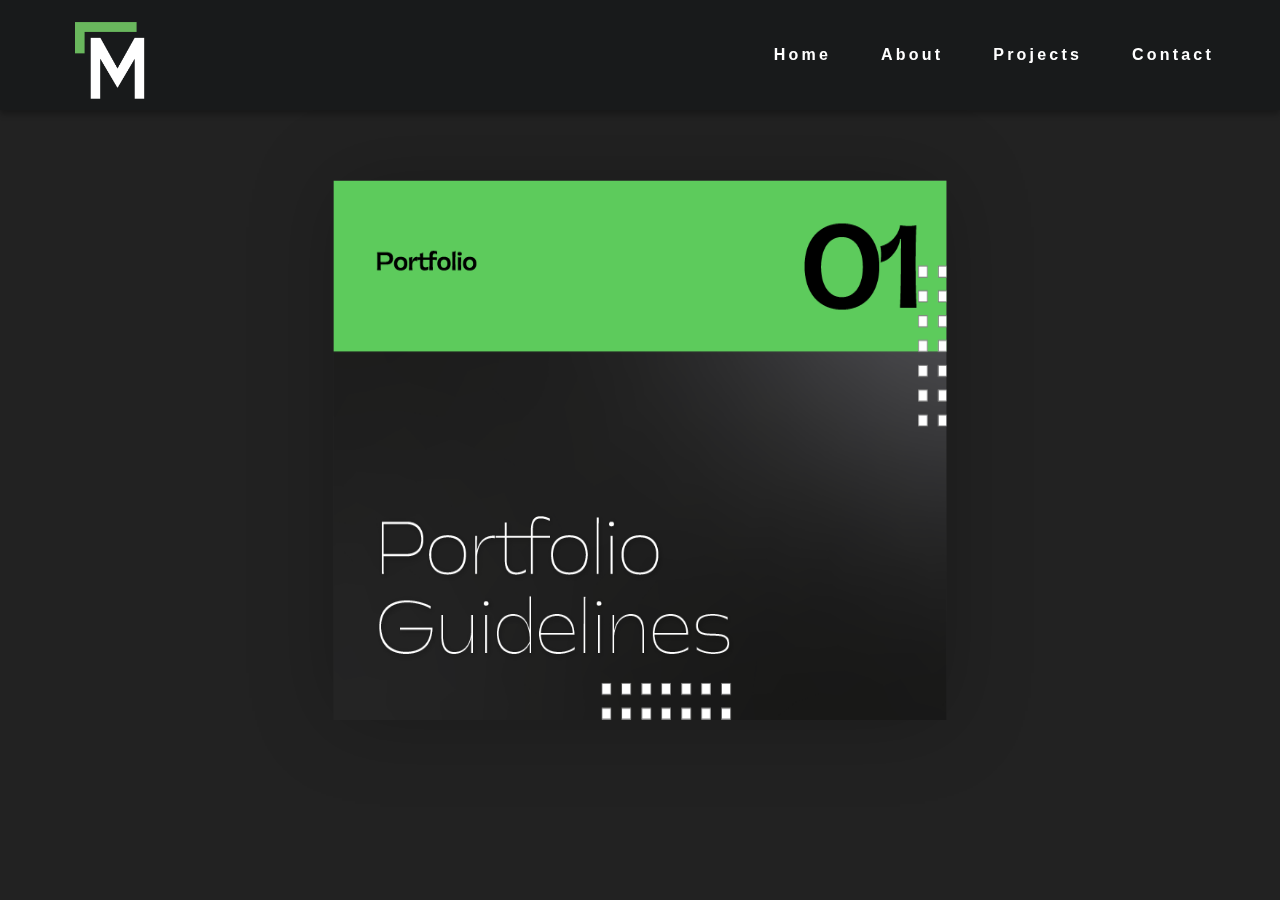
<file: guide.html>
<!DOCTYPE html>
<html lang="en">
<head>
    <meta charset="UTF-8">
    <meta http-equiv="X-UA-Compatible" content="IE=edge">
    <meta name="viewport" content="width=device-width, initial-scale=1.0">
    <title>Document</title>
    <link rel="stylesheet" href="https://fonts.googleapis.com/css2?family=Baloo+Chettan+2:wght@400;500&display=swap">
    <link href='https://unpkg.com/boxicons@2.0.7/css/boxicons.min.css' rel='stylesheet'>
    <link rel="stylesheet" href="style/style3.css">
</head>
<body>
    <header class="header">
        <img class="logo" src="img/logo.png" alt="logo">
        <nav>
          <ul class="nav-menu">
              <li><a class="nav-link" href="index.html#home"><b class="navb">Home</b></a></li>
              <li><a class="nav-link" href="index.html#about"><b class="navb">About</b></a></li>
              <li><a class="nav-link" href="index.html#boss"><b class="navb">Projects</b></a></li>
              <li><a class="nav-link" href="index.html#contact"><b class="navb">Contact</b></a></li>
          </ul>
      </nav>
  </header>
  <div id="burgerIcon">☰</div>

<div id="menuBurger">
  <a href="index.html#home">Home</a>
  <a href="index.html#about">About</a>
  <a href="index.html#boss">Projects</a>
  <a href="index.html#contact">Contact</a>
</div>
    <script src="https://code.jquery.com/jquery-3.6.4.min.js"></script>
  <script  src="../script/burger.js"></script>
    <body>
        <!-- partial:index.partial.html -->
        <!-- Wrapper -->
        <div class="wrapper">
          <!-- Images Area -->
          <div class="images-area">
            <img src="img/bugtracker/Plan de travail 1.png" alt="image" class="firstImage">
            <img src="img/bugtracker/Plan de travail 2.png" alt="image">
            <img src="img/bugtracker/Plan de travail 3.png" alt="image">
            <img src="img/bugtracker/Plan de travail 4.png" alt="image">
            <img src="img/bugtracker/Plan de travail 5.png" alt="image">
            <img src="img/bugtracker/Plan de travail 6.png" alt="image">
          </div>
          <!-- Buttons Area -->
          <div class="buttons-area">
            <div class="previous-btn">
              <i class='bx bx-chevron-left'></i>
            </div>
            <div class="next-btn">
              <i class='bx bx-chevron-right'></i>
            </div>
          </div>
          <!-- Pagination Area -->
          <div class="pagination-area">
          </div>
        </div>
        <!-- End Wrapper -->
        <!-- partial -->
          <script  src="script/scriptslider.js"></script>
        
        </body>
</html>
</file>
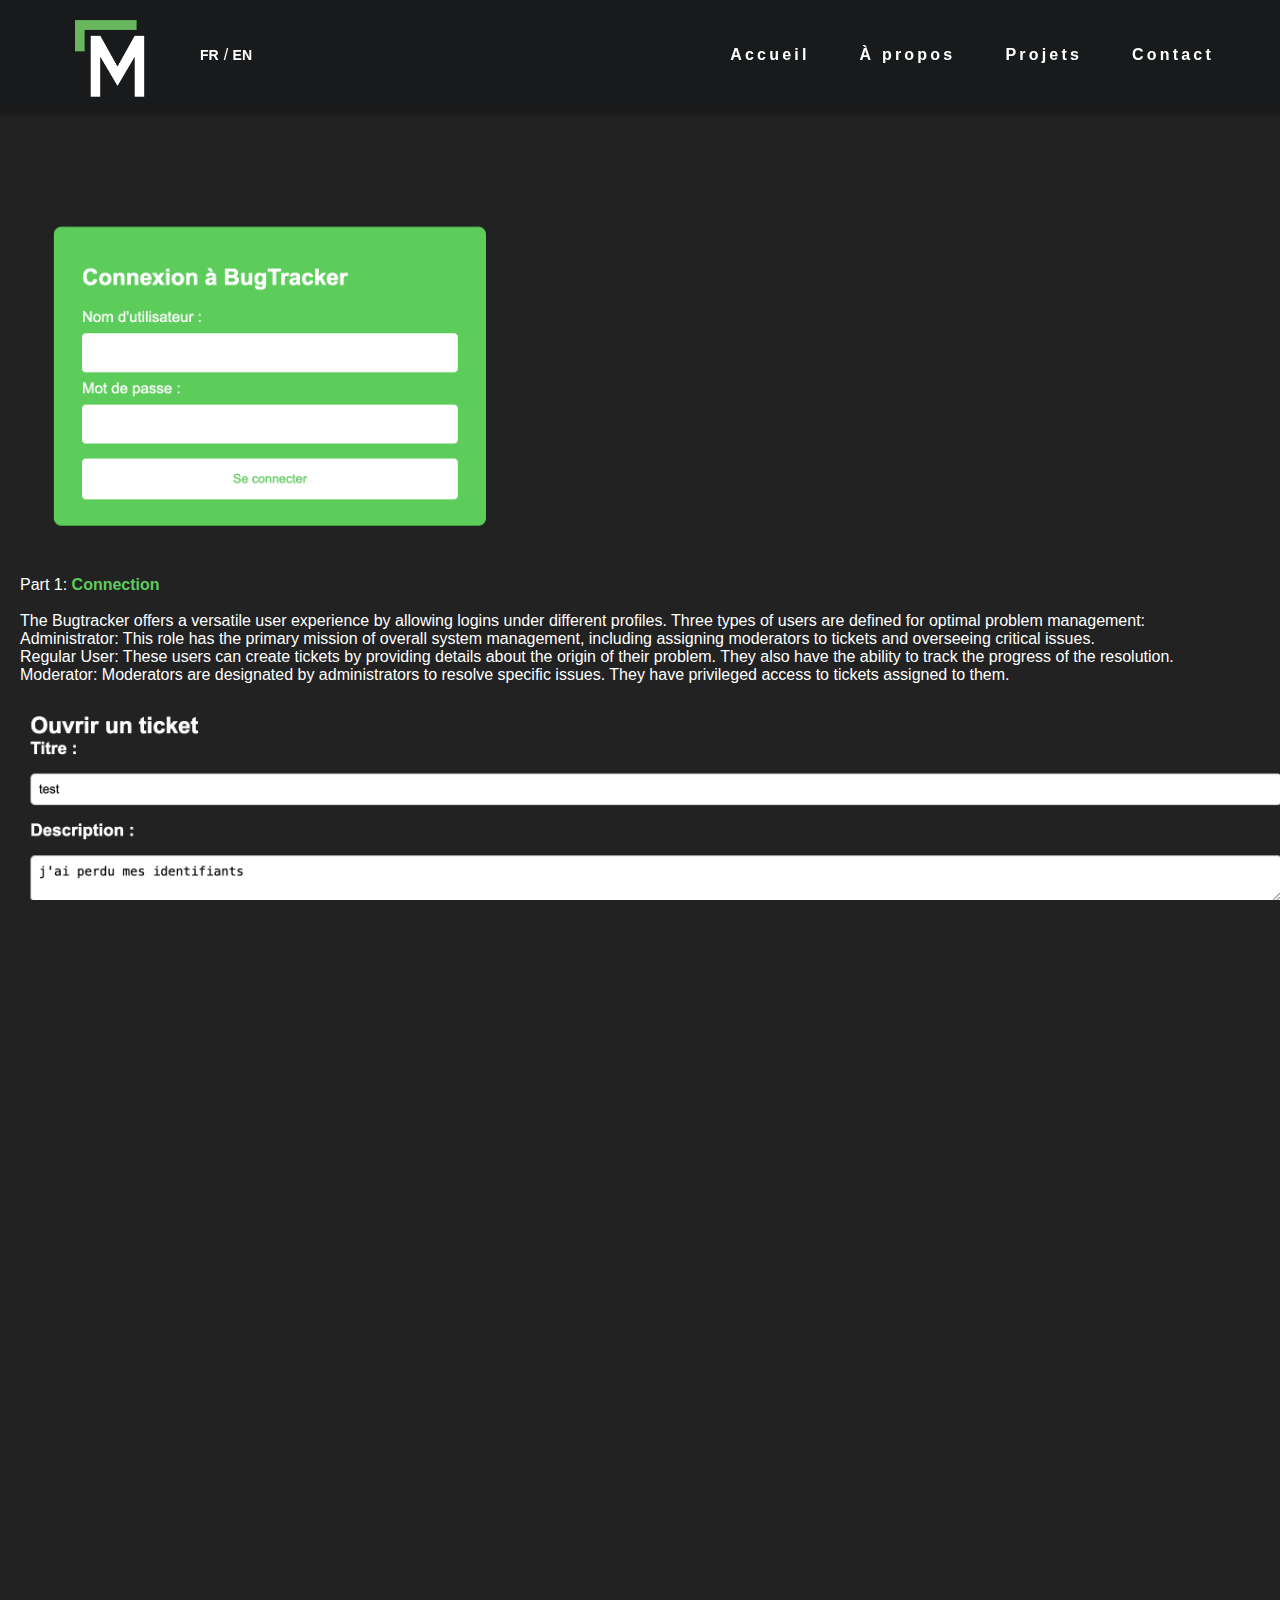
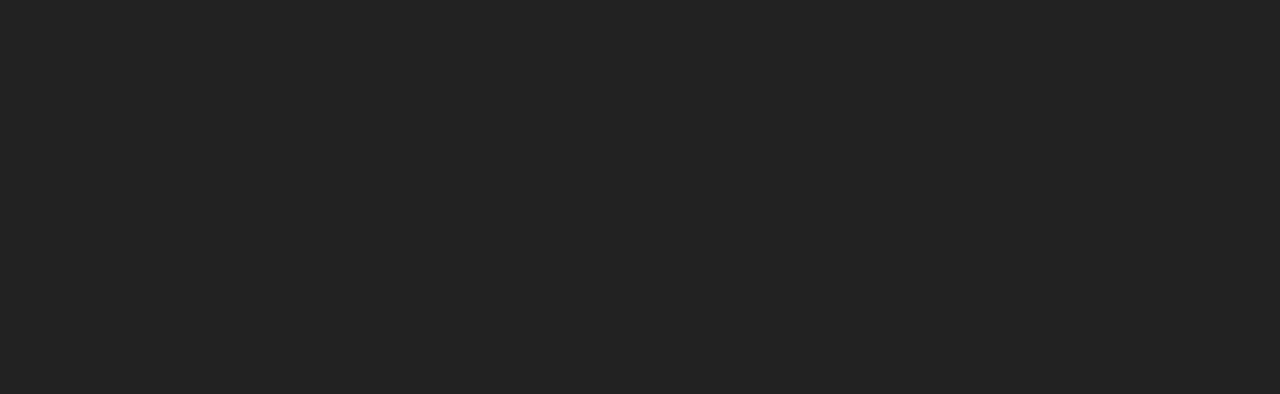
<file: en/bugtrackeren.html>
<!DOCTYPE html>
<html lang="en">
<head>
    <meta charset="UTF-8">
    <meta http-equiv="X-UA-Compatible" content="IE=edge">
    <meta name="viewport" content="width=device-width, initial-scale=1.0">
    <title>Document</title>
    <link rel="stylesheet" href="../style/style2.css">
</head>
<body>
    <header class="header"> <div class="logo_container">
        <a href="../index.html#home">
          <img class="logo" src="../img/logo.png" alt="logo"> 
        </a>
        <div class="langue_container">
          <div class="langue">
            <a class="language-link" href="../fr/bugtrackerfr.html">FR</a>/ <a class="language-link" href="bugtrackeren.html">EN</a>
            </a>
          </div>
        </div>
      </div>
  
          <nav>
              <ul class="nav-menu">
                  <li><a class="nav-link" href="../index.html"><b class="navb">Accueil</b></a></li>
                  <li><a class="nav-link" href="../index.html#about"><b class="navb">À propos</b></a></li>
                  <li><a class="nav-link" href="../index.html#boss"><b class="navb">Projets</b></a></li>
                  <li><a class="nav-link" href="../index.html#contact"><b class="navb">Contact</b></a></li>
              </ul>
          </nav>
  
        
      
      </header>
    <div id="burgerIcon">☰</div>

  <div id="menuBurger">
    <a href="../index.html#home">Home</a>
    <a href="../index.html#about">About</a>
    <a href="../index.html#boss">Projects</a>
    <a href="../index.html#contact">Contact</a>
  </div>
    <script src="https://code.jquery.com/jquery-3.6.4.min.js"></script>
  <script  src="../script/burger.js"></script>
    <section>
        <div class="img">
            <img id="img-2" src="../img/connexion.png" alt="login form">
            <p>Part 1: <strong>Connection</strong>  <br>
                <br>
                The Bugtracker offers a versatile user experience by allowing logins under different profiles. Three types of users are defined for optimal problem management: <br>
                
                Administrator: This role has the primary mission of overall system management, including assigning moderators to tickets and overseeing critical issues. <br>
                
                Regular User: These users can create tickets by providing details about the origin of their problem. They also have the ability to track the progress of the resolution. <br>
                
                Moderator: Moderators are designated by administrators to resolve specific issues. They have privileged access to tickets assigned to them.</p> <br>
            <img id="img-1" src="../img/test1.png" alt="tester page">
           <p> Part 2: <strong>Tester</strong>  <br>
<br> After logging in, testers have the ability to create tickets detailing the issues they encounter. They can track the progress of the resolution of their tickets and interact with assigned moderators.</p> <br>


            <img id="img-1" src="../img/admin.png" alt="admin page">
            <p>Part 3: <strong>Administrator</strong>  <br>
               <br> Administrators are responsible for overseeing the entire system. They can assign moderators to specific tickets, define the importance of issues, and ensure effective priority management. Additionally, they can directly intervene on tickets to provide solutions or additional guidance. <br>
                
                </p> <br>
            <img id="img-1" src="../img/modo.png" alt="developer page">
            <p>Part 4: <strong>Developer</strong>  <br>
               <br> Developers are key players in problem resolution. Once an administrator assigns them a ticket, they can review the details provided by the user and take action to resolve the issue. Once resolved, they can inform the regular user of the resolution via a dedicated button.</p> <br>
            <img id="img-1"  src="../img/test2.png" alt="Tester Result Page">
            <p> Part 5: <strong>Communication with the Tester.</strong>  <br>
               <br> When a moderator marks a ticket as resolved, the system automatically generates a notification to the concerned regular user. This notification informs the user that their issue has been successfully resolved and may include additional details provided by the moderator.</p> <br>
        </div>
    </section>
</body>
</html>
</file>
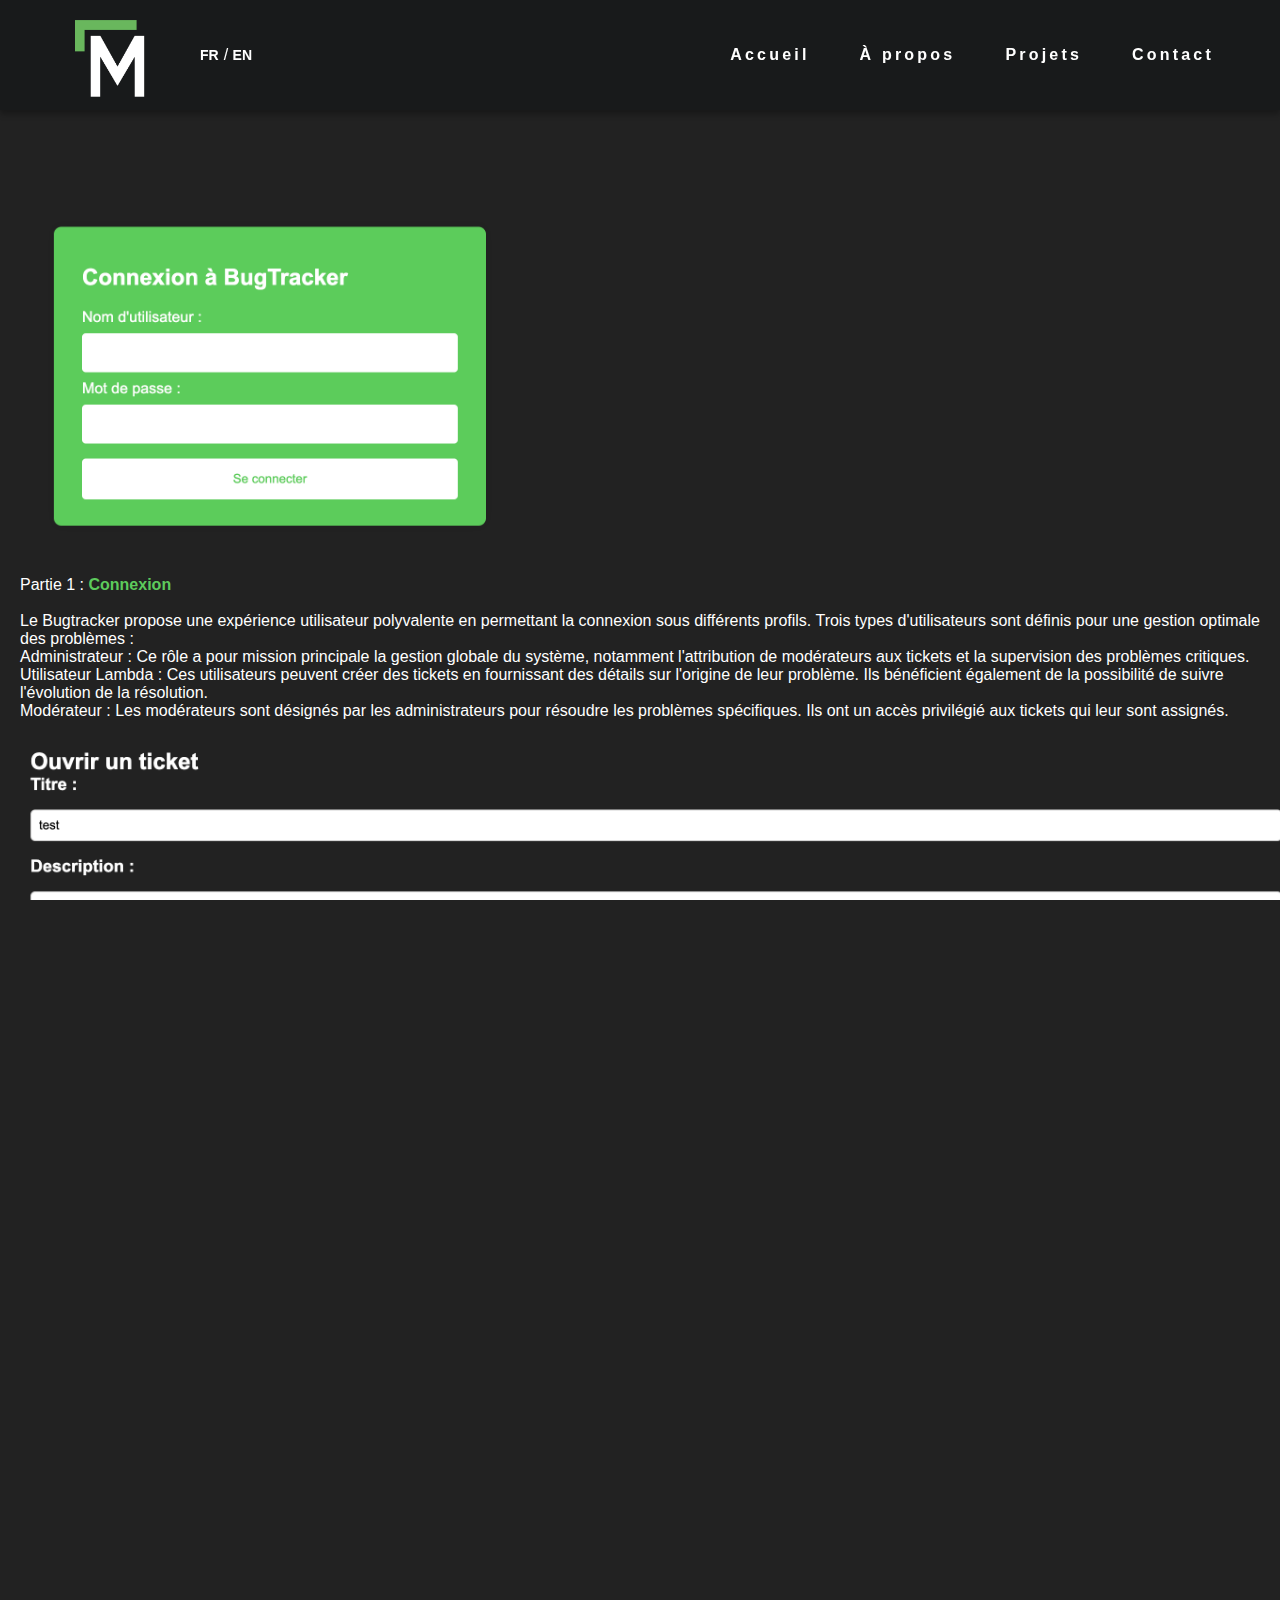
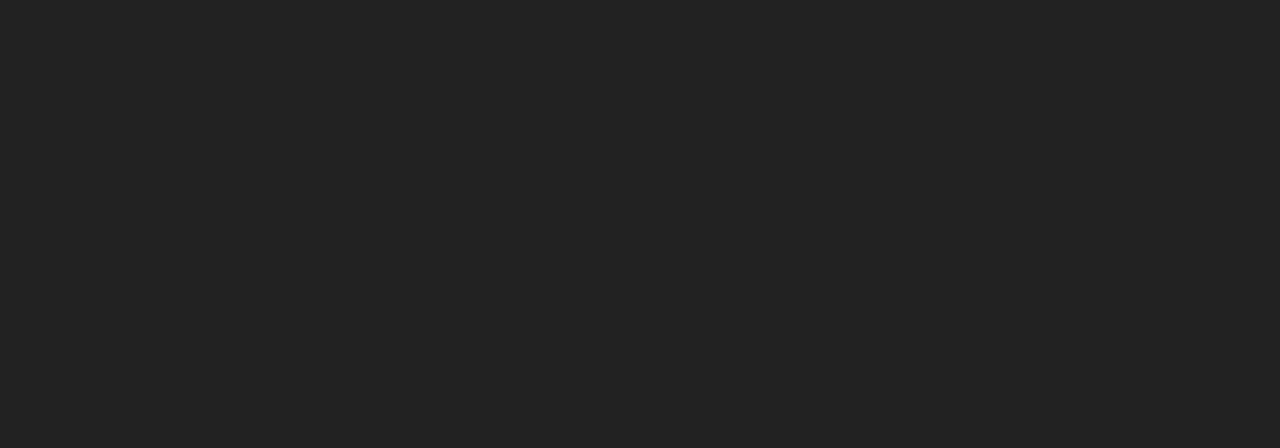
<file: fr/bugtrackerfr.html>
<!DOCTYPE html>
<html lang="en">
<head>
    <meta charset="UTF-8">
    <meta http-equiv="X-UA-Compatible" content="IE=edge">
    <meta name="viewport" content="width=device-width, initial-scale=1.0">
    <title>Document</title>
    <link rel="stylesheet" href="../style/style2.css">
</head>
<body>
    <header class="header"> <div class="logo_container">
        <a href="indexfr.html#home">
          <img class="logo" src="../img/logo.png" alt="logo"> 
        </a>
        <div class="langue_container">
          <div class="langue">
            <a class="language-link" href="bugtrackerfr.html">FR</a>/ <a class="language-link" href="../en/bugtrackeren.html">EN</a>
            </a>
          </div>
        </div>
      </div>
  
          <nav>
              <ul class="nav-menu">
                  <li><a class="nav-link" href="indexfr.html#home"><b class="navb">Accueil</b></a></li>
                  <li><a class="nav-link" href="indexfr.html#about"><b class="navb">À propos</b></a></li>
                  <li><a class="nav-link" href="indexfr.html#boss"><b class="navb">Projets</b></a></li>
                  <li><a class="nav-link" href="indexfr.html#contact"><b class="navb">Contact</b></a></li>
              </ul>
          </nav>
  
        
      
      </header>
    <div id="burgerIcon">☰</div>

  <div id="menuBurger">
    <a href="indexfr.html#home">Accueil</a>
    <a href="indexfr.html#about">À propos</a>
    <a href="indexfr.html#boss">Projets</a>
    <a href="indexfr.html#contact">Contact</a>
  </div>
    <script src="https://code.jquery.com/jquery-3.6.4.min.js"></script>
  <script  src="../script/burger.js"></script>
    <section>
        <div class="img">
            <img id="img-2" src="../img/connexion.png" alt="formulaire de connexion">
            <p>Partie 1 : <strong>Connexion</strong>  <br>
                <br>
                Le Bugtracker propose une expérience utilisateur polyvalente en permettant la connexion sous différents profils. Trois types d'utilisateurs sont définis pour une gestion optimale des problèmes : <br>
                
                Administrateur : Ce rôle a pour mission principale la gestion globale du système, notamment l'attribution de modérateurs aux tickets et la supervision des problèmes critiques. <br>
                
                Utilisateur Lambda : Ces utilisateurs peuvent créer des tickets en fournissant des détails sur l'origine de leur problème. Ils bénéficient également de la possibilité de suivre l'évolution de la résolution. <br>
                
                Modérateur : Les modérateurs sont désignés par les administrateurs pour résoudre les problèmes spécifiques. Ils ont un accès privilégié aux tickets qui leur sont assignés.</p> <br>
            <img id="img-1" src="../img/test1.png" alt="page testeur">
           <p> Partie 2 : <strong>Testeur</strong>  <br>
<br> Après s'être connectés, les testeurs ont la capacité de créer des tickets détaillant les problèmes qu'ils rencontrent. Ils peuvent suivre l'évolution de la résolution de leurs tickets et interagir avec les modérateurs assignés. </p> <br>


            <img id="img-1" src="../img/admin.png" alt="page admin">
            <p>Partie 3 : <strong>Administrateur</strong>  <br>
               <br> Les administrateurs ont la responsabilité de superviser l'ensemble du système. Ils peuvent attribuer des modérateurs à des tickets spécifiques, définir l'importance des problèmes et assurer une gestion efficace des priorités. De plus, ils peuvent intervenir directement sur les tickets pour apporter des solutions ou des directives supplémentaires. <br>
                
                </p> <br>
            <img id="img-1" src="../img/modo.png" alt="page developpeur">
            <p>Partie 4 : <strong>Developpeur</strong>  <br>
               <br> Les developpeurs sont les acteurs clés dans la résolution des problèmes. Une fois qu'un administrateur leur a assigné un ticket, ils peuvent examiner les détails fournis par l'utilisateur et prendre des mesures pour résoudre le problème. Une fois la résolution effectuée, ils peuvent informer l'utilisateur lambda de la résolution via un bouton dédié.</p> <br>
            <img id="img-1"  src="../img/test2.png" alt="Page résultat testeur">
            <p> Partie 5 : <strong>Communication avec le testeur.</strong>  <br>
               <br> Lorsqu'un modérateur marque un ticket comme résolu, le système génère automatiquement une notification à l'intention de l'utilisateur lambda concerné. Cette notification informe l'utilisateur que son problème a été résolu avec succès et peut inclure des détails supplémentaires fournis par le modérateur.</p> <br>
        </div>
    </section>
</body>
</html>
</file>
<file: style/style3.css>
/* Styles généraux */
* {
    margin: 0;
    padding: 0;
    box-sizing: border-box;
    font-family: 'PP Gatwick', sans-serif;
}


html {
  scroll-behavior: smooth;
}
#burgerIcon{
  display: none;
}

/* Styles pour le header */
.header {
    position: fixed;
    top: 0;
    width: 100vw;
    display: flex;
    justify-content: space-between;
    align-items: center;
    height: 110px;
    background: #181A1B;
    color: #fff;
    box-shadow: 0 4px 6px rgba(0,0,0,0.3); /* Ombre sous le header */
    z-index: 6;
}

/* Logo dans le header */
.logo {
   padding-top: 30px;
   margin-left: 50px;
   width: 100px;
}

.langue_container{
  display: flex;
  justify-content: center;
  align-items: center;
  height: 100%;
}

.logo_container{
  display: flex;
  justify-content: center;
  z-index: 10000;
  align-items: center;
  gap: 50px;
}

.language-link {
  margin-right: 5px; /* Ajustez la marge selon vos besoins */
  text-decoration: none;
  font-weight: bold;
  color: white;
  font-size: 14px;
  transition: color 0.3s ease-in-out; /* Transition de couleur au survol */
}

/* Styles au survol */
.language-link:hover {
  color: #4CAF50; /* Couleur verte au survol */
}

/* Menu de navigation */
.nav-menu {
    list-style: none;
    display: flex;
    gap: 50px;
    margin-right: 66px;
   
    
}


/* Liens dans le menu de navigation */
.nav-link {
    color: #fff;
    text-decoration: none;
    letter-spacing: 0.2em;
    transition: 0.5s;
    position: relative; /* Nécessaire pour positionner le pseudo-élément */
    display: inline-block; /* Assure une meilleure gestion de l'espace */
}

/* Pseudo-élément pour l'effet de soulignement */
.nav-link::after {
    content: '';
    position: absolute;
    width: 100%;
    height: 3px; /* Épaisseur de la barre */
    background-color: #5DCB5C; /* Couleur de la barre */
    bottom: -10px; /* Éloignement du mot */
    left: 0;
    border-radius: 200px; /* Bords arrondis */
    transform: scaleX(0); /* Commence sans largeur */
    transform-origin: bottom right; /* Animation de droite à gauche */
    transition: transform 0.5s ease-out;
}

/* Effet de survol */
.nav-link:hover::after {
    transform: scaleX(1); /* Pleine largeur lors du survol */
    transform-origin: bottom left; /* Animation de gauche à droite */
}
video {
  position: absolute;
  max-width: 100%; /* Pour rendre la vidéo responsive */
  min-width:500px;
  border-radius: 8px; /* Pour adoucir les coins */
  margin-top: 30vh;
  margin-left: 10vw;
}
.txt{
  color: #fff;
  font-size: 12px;
  margin-top: 60vh;
  padding: 5vw;
}
section{
    width: 100vw;
    height: 100vh;
}
 /*slider*/
 /* Main Rules */
:root{
  --white-c: rgb(255, 255, 255);
  --black-c: rgb(255, 255, 255);
  --body-background-c: #FD7AC0;
  --wrapper-background-c: #222222;
  --wrapper-shadow-c: rgba(0, 0, 0, 0.219);
  --buttons-background-c: rgba(246, 244, 244, 0.219);
  --buttons-active-background-c: rgba(229, 229, 229, 0.493);
}
*{
  margin: 0;
  padding: 0;
  box-sizing: border-box;
}
body{
  font-family: 'Baloo Chettan 2', cursive;
  background: radial-gradient(circle, #222222 , #222222 100%);  height: 100vh;
  display: flex;
  justify-content: center;
  align-items: center;
}
/* End Main Rules */

/* Wrapper */
/* Wrapper */
.wrapper {
  position: absolute;
  width: 48vw;
  height: 60vh;
  background-color: var(--wrapper-background-c);
  box-shadow: 0 0 80px var(--wrapper-shadow-c);
  overflow: hidden; /* Ajout de l'overflow pour éviter le débordement des images */
}

/* Images Area */
.images-area {
  width: 100%;
  height: 100%;
  position: relative;
  display: flex;
  overflow: hidden;
}
.images-area img {
  width: 100%; /* Assurez-vous que les images s'adaptent à la largeur du conteneur */
  height: auto; /* Garantit la proportionnalité des images */
  transition: 0.3s cubic-bezier(.79,.03,0,.99);
}


/* Buttons Area  */
.buttons-area{
  width: 100%;
  position: absolute;
  top: 50%;
  left: 0;
  transform: translateY(-50%);
  display: flex;
  justify-content: space-between;
  overflow: hidden;
}
.buttons-area > div{
  color: var(--white-c);
  background-color: var(--buttons-background-c);
  cursor: pointer;
  transition: 0.3s ease-in-out;
}
/* Buttons | Previous And Next */
.buttons-area > div:first-child{
  border-radius: 0 5px 5px 0;
  margin-left: -100px;
}
.buttons-area > div:last-child{
  border-radius: 5px 0 0 5px;
  margin-right: -100px;
}
/* Show The Buttons */
.wrapper:hover .buttons-area > div:first-child{
  margin-left: 0;
}
.wrapper:hover .buttons-area > div:last-child{
  margin-right: 0;
}
.buttons-area div:hover:not(div.disabled){
  background-color: var(--buttons-active-background-c);
}
.buttons-area div:not(div.disabled):active{
  opacity: 0.7;
}
/* Disabled Button */
.buttons-area > div.disabled{
  cursor: no-drop;
  opacity: 0.3;
}
.buttons-area div i{
  font-size: 70px;
}

/* Pagination Area */
.pagination-area{
  position: absolute;
  top: 90%;
  left: 50%;
  transform: translate(-50%, -50%);
  pointer-events: none;
}
/* Pagination Spans */
.pagination-area span{
  display: inline-block;
  width: 10px;
  height: 10px;
  border-radius: 50%;
  background-color: var(--white-c);
  margin-right: 5px;
  transform: scale(0.5);
  transition: 0.3s ease-in-out;
  opacity: 0.4;
}
/* Current Active Span */
.pagination-area span.active{
  transform: scale(1);
  opacity: 1;
}

/* End Wrapper */
@media (width < 650px) {
    
   
  #menuBurger {
    z-index: 10;
    display: none;
    position: fixed;
    top: 0;
    left: 0;
    width: 100vw;
    height: 100vh;
    background-color: rgba(0, 0, 0, 0.886);
    color: white;
    text-align: center;
    padding-top: 20vh;
    box-sizing: border-box;
    animation: slideIn 0.5s ease-in-out;
  }

  @keyframes slideIn {
    from {
      opacity: 0;
      transform: translateY(-50px);
    }
    to {
      opacity: 1;
      transform: translateY(0);
    }
  }

  #menuBurger a {
    z-index: 10;
    color: white;
    text-decoration: none;
    font-size: 2.5em;
    display: block;
    margin-bottom: 6vh;
    margin-top: 6vh;
    

    
  }

  #burgerIcon {
    position: absolute;
    z-index: 10;
    display: block;
    position: fixed;
    top: 20px;
    right: 20px;
    cursor: pointer;
    z-index: 99999;
    font-size: 24px;
    color: rgb(255, 255, 255);
  }
  
  .nav-menu{
    display: none;
  }
  .wrapper {
    position: absolute;
    width: 80vw;
    height: 25vh;
    background-color: var(--wrapper-background-c);
    box-shadow: 0 0 80px var(--wrapper-shadow-c);
    overflow: hidden; /* Ajout de l'overflow pour éviter le débordement des images */
  }
  .images-area {
    width: 600%;
    height: 100%;
    position: relative;
    display: flex;
    overflow: hidden;
  }
/*fin menu burger*/

video {
  position: absolute;
 
 min-width: 80%;
  border-radius: 8px; /* Pour adoucir les coins */
  margin-top: 30vh;
  margin-left: 10vw;


}
}
</file>
<file: style/style2.css>
/* Styles généraux */
* {
    margin: 0;
    padding: 0;
    box-sizing: border-box;
    font-family: 'PP Gatwick', sans-serif;
}

body, html {
    height: 100%;
    width: 100vw;
    background: #222222; /* Couleur de fond globale */
    position: relative;
    overflow-x: hidden;
}
html {
  scroll-behavior: smooth;
}

/* Styles pour le header */
.header {
    position: fixed;
    top: 0;
    width: 100vw;
    display: flex;
    justify-content: space-between;
    align-items: center;
    height: 110px;
    background: #181A1B;
    color: #fff;
    box-shadow: 0 4px 6px rgba(0,0,0,0.3); /* Ombre sous le header */
    z-index: 6;
}

/* Logo dans le header */
.logo {
   padding-top: 30px;
   margin-left: 50px;
   width: 100px;
}

.langue_container{
  display: flex;
  justify-content: center;
  align-items: center;
  height: 100%;
}

.logo_container{
  display: flex;
  justify-content: center;
  z-index: 10000;
  align-items: center;
  gap: 50px;
}

.language-link {
  margin-right: 5px; /* Ajustez la marge selon vos besoins */
  text-decoration: none;
  font-weight: bold;
  color: white;
  font-size: 14px;
  transition: color 0.3s ease-in-out; /* Transition de couleur au survol */
}

/* Styles au survol */
.language-link:hover {
  color: #4CAF50; /* Couleur verte au survol */
}

/* Menu de navigation */
.nav-menu {
    list-style: none;
    display: flex;
    gap: 50px;
    margin-right: 66px;
   
    
}


/* Liens dans le menu de navigation */
.nav-link {
    color: #fff;
    text-decoration: none;
    letter-spacing: 0.2em;
    transition: 0.5s;
    position: relative; /* Nécessaire pour positionner le pseudo-élément */
    display: inline-block; /* Assure une meilleure gestion de l'espace */
}

/* Pseudo-élément pour l'effet de soulignement */
.nav-link::after {
    content: '';
    position: absolute;
    width: 100%;
    height: 3px; /* Épaisseur de la barre */
    background-color: #5DCB5C; /* Couleur de la barre */
    bottom: -10px; /* Éloignement du mot */
    left: 0;
    border-radius: 200px; /* Bords arrondis */
    transform: scaleX(0); /* Commence sans largeur */
    transform-origin: bottom right; /* Animation de droite à gauche */
    transition: transform 0.5s ease-out;
}

/* Effet de survol */
.nav-link:hover::after {
    transform: scaleX(1); /* Pleine largeur lors du survol */
    transform-origin: bottom left; /* Animation de gauche à droite */
}
video {
    position: absolute;
    max-width: 100%; /* Pour rendre la vidéo responsive */
    min-width:500px;
    border-radius: 8px; /* Pour adoucir les coins */
    margin-top: 400px;
}



/* Ajoutez ces styles pour aligner le texte à droite dans la section */
section {
    
    font-size: 16px;
    padding: 20px;
    /* Alignez le texte à droite dans la section */
}

.img {
    display: flex;
    flex-direction: column;
    align-items: flex-start;
    max-width: 100vw;
    margin-top: 20vh;
}

.img img {
    width: 100vw;
    max-width: 60vw;
    margin-bottom: 10px;
}

.img p {
    max-width: 100vw;
    color: #fff;
 

}
#img-1{
   max-width: 700vw;
}
#img-2{
  max-width: 40vw;
}

strong{
    color: #5DCB5C;
}

@media (width < 650px) {
    
  #img-2{
    max-width: 100vw;
    padding-right: 10vw;
  }
    #menuBurger {
      z-index: 10;
      display: none;
      position: fixed;
      top: 0;
      left: 0;
      width: 100vw;
      height: 100vh;
      background-color: rgba(0, 0, 0, 0.886);
      color: white;
      text-align: center;
      padding-top: 20vh;
      box-sizing: border-box;
      animation: slideIn 0.5s ease-in-out;
    }
  
    @keyframes slideIn {
      from {
        opacity: 0;
        transform: translateY(-50px);
      }
      to {
        opacity: 1;
        transform: translateY(0);
      }
    }
  
    #menuBurger a {
      z-index: 10;
      color: white;
      text-decoration: none;
      font-size: 2.5em;
      display: block;
      margin-bottom: 6vh;
      margin-top: 6vh;
    }
  
    #burgerIcon {
      position: absolute;
      z-index: 10;
      display: block;
      position: fixed;
      top: 20px;
      right: 20px;
      cursor: pointer;
      z-index: 99999;
      font-size: 24px;
      color: rgb(255, 255, 255);
    }
    .nav-menu{
    display: none;
  }
  .img-b{
    
      width: 100vw;
     
  
  }
  .logo{
    width: 20vw;

  }
    
    
  /*fin menu burger*/
   
  }
</file>
